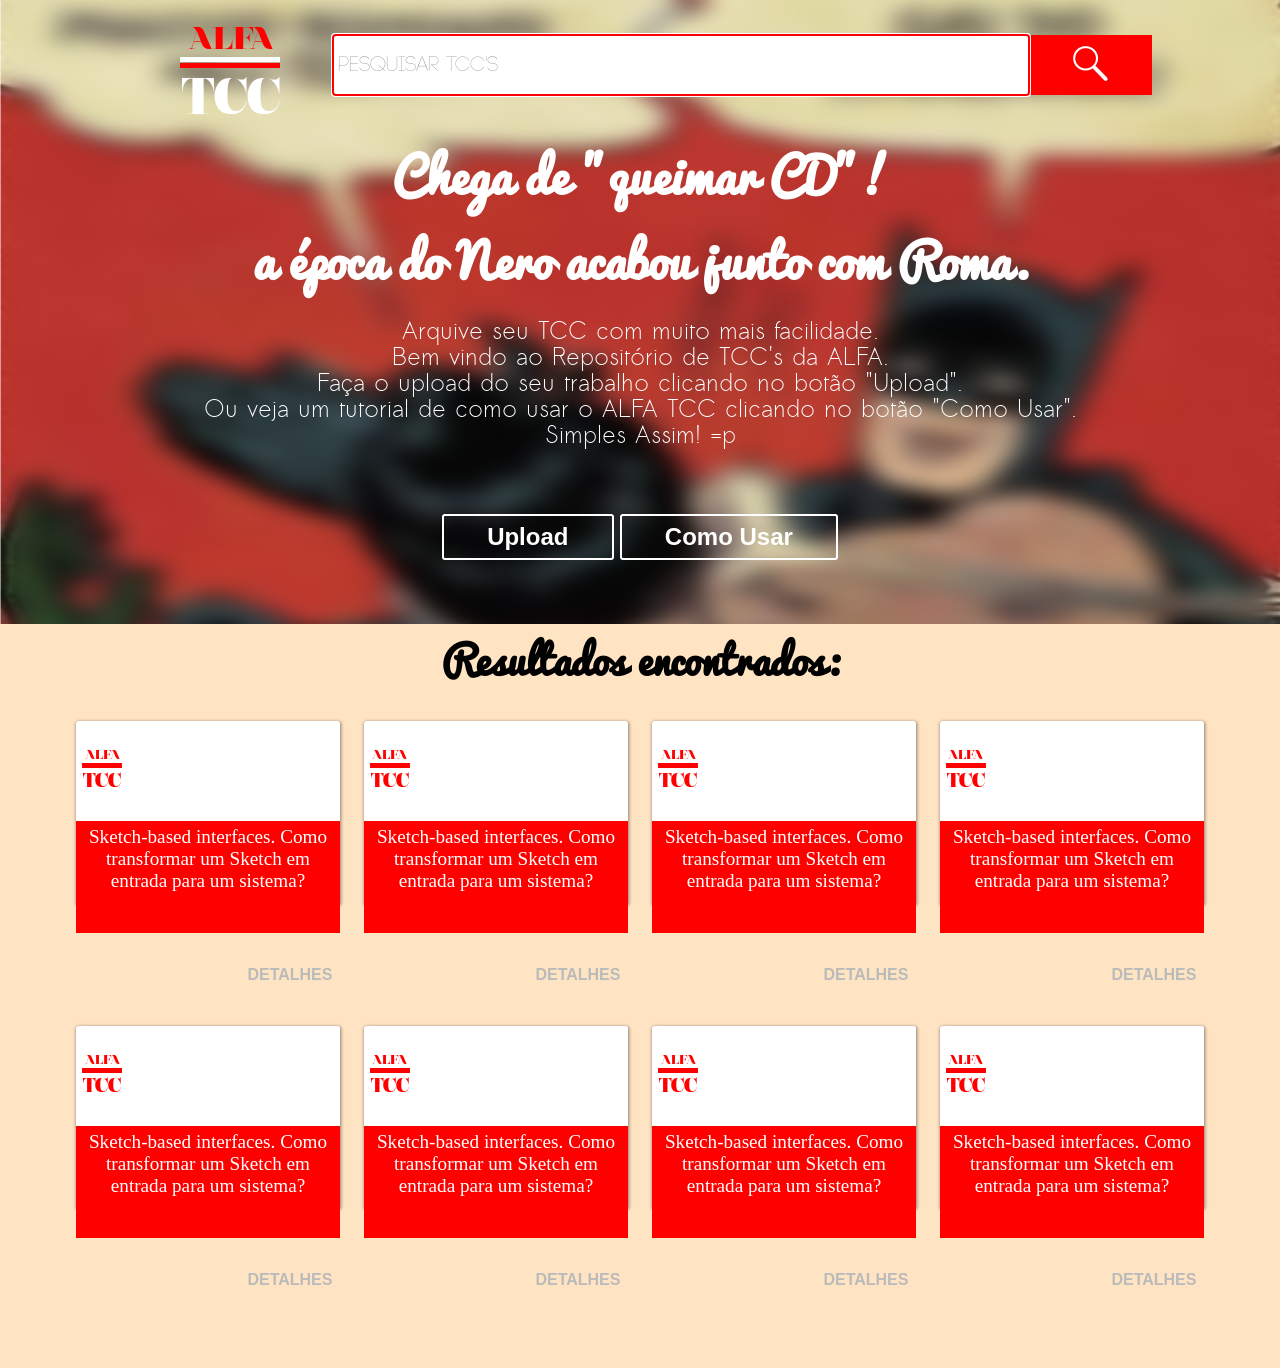
<file: index.html>
<!DOCTYPE html>
<html>
	<head>
		<meta charset="UTF-8">
		<meta name="viewport" content="width=device-width, initial-scale=1">
		<title>
			Pesquisa TCC's
		</title> 
		 <link rel="import" href="http://www.polymer-project.org/components/font-roboto/roboto.html">
		 <link rel="import" href="http://www.polymer-project.org/components/paper-ripple/paper-ripple.html">
		 <link rel="stylesheet" type="text/css" href="style.css">
	</head> 
	<body>
		<header id="container">
			<div id="linhaLogoECampoPesquisa">
				<div id="camposLogoEInputPesquisa">
					<div class="logo">
						ALFA
						<hr class="linhaLogo linhaAlfa">
						<hr class="linhaLogo">
						<span class="textoLogoTCC">TCC</span>
					</div>
					<div id="campoPesquisaTCC">	
						<input type="text" id="inputPesquisaTCC" placeholder="Pesquisar TCC's" autofocus></input>
						<button type="button" id="botaoPesquisar">
							<img src="./imagens/search.png" alt="Pesquisar" />
						</button>
					</div>
				</div>
			</div>
			<article id="containerTituloTCC">
				<section class="textoTitulo" id="tituloTCC">
					Chega de "queimar CD"!<br>
					a época do Nero acabou junto com Roma.
				</section>
				<br>
				<section class="textoTitulo" id="subTituloTCC">
					Arquive seu TCC com muito mais facilidade.<br>
					Bem vindo ao Repositório de TCC's da ALFA.<br>
					Faça o upload do seu trabalho clicando no botão "Upload".<br>
					Ou veja um tutorial de como usar o ALFA TCC clicando no botão "Como Usar".<br>
					Simples Assim! =p
				</section>
			</article>

			<div id="containerBotoes">
				<button class="botao" id="botaoUpload">Upload</button>
				<button class="botao" id="botaoComoUsar">Como Usar</button>
			</div>

		</header>
		<footer id="resultadoPesquisa">
			<section id="tituloResultados">
				Resultados encontrados:
			</section>

			<div id="containerResultados">
				<div class="linhaGridResultado">
					<div class="par-coluna">
						<div class="coluna coluna1">
							<section class="card-resultado-encontrado">
								<div class="logo logo-card">
									ALFA
									<hr class="linhaLogo linha-logo-card">
									<span class="textoLogoTCC textoLogoTCCResultado">TCC</span>
								</div>
								<section class="titulo-tccs-encontrados">	
									Sketch-based interfaces. Como transformar um Sketch em entrada para um sistema?
								</section>
								<div class="barra-botoes-card">
									<div class="barra-rodape">
										<button type="button" class="botao botao-detalhes-card">DETALHES</button>
									</div>
								</div>
							</section>
						</div>
						<div class="coluna coluna2">
							<section class="card-resultado-encontrado">
								<div class="logo logo-card">
									ALFA
									<hr class="linhaLogo linha-logo-card">
									<span class="textoLogoTCC textoLogoTCCResultado">TCC</span>
								</div>
								<section class="titulo-tccs-encontrados">	
									Sketch-based interfaces. Como transformar um Sketch em entrada para um sistema?
								</section>
								<div class="barra-botoes-card">
									<div class="barra-rodape">
										<button type="button" class="botao botao-detalhes-card">DETALHES</button>
									</div>
								</div>
							</section>
						</div>
					</div>
					<div class="par-coluna">
						<div class="coluna coluna3">
							<section class="card-resultado-encontrado">
								<div class="logo logo-card">
									ALFA
									<hr class="linhaLogo linha-logo-card">
									<span class="textoLogoTCC textoLogoTCCResultado">TCC</span>
								</div>
								<section class="titulo-tccs-encontrados">	
									Sketch-based interfaces. Como transformar um Sketch em entrada para um sistema?
								</section>
								<div class="barra-botoes-card">
									<div class="barra-rodape">
										<button type="button" class="botao botao-detalhes-card">DETALHES</button>
									</div>
								</div>
							</section>
						</div>
						<div class="coluna coluna4">
							<section class="card-resultado-encontrado">
								<div class="logo logo-card">
									ALFA
									<hr class="linhaLogo linha-logo-card">
									<span class="textoLogoTCC textoLogoTCCResultado">TCC</span>
								</div>
								<section class="titulo-tccs-encontrados">	
									Sketch-based interfaces. Como transformar um Sketch em entrada para um sistema?
								</section>
								<div class="barra-botoes-card">
									<div class="barra-rodape">
										<button type="button" class="botao botao-detalhes-card">DETALHES</button>
									</div>
								</div>
							</section>
						</div>
					</div>
				</div>
			
				<div class="linhaGridResultado">
					<div class="par-coluna">
						<div class="coluna coluna1">
							<section class="card-resultado-encontrado">
								<div class="logo logo-card">
									ALFA
									<hr class="linhaLogo linha-logo-card">
									<span class="textoLogoTCC textoLogoTCCResultado">TCC</span>
								</div>
								<section class="titulo-tccs-encontrados">	
									Sketch-based interfaces. Como transformar um Sketch em entrada para um sistema?
								</section>
								<div class="barra-botoes-card">
									<div class="barra-rodape">
										<button type="button" class="botao botao-detalhes-card">DETALHES</button>
									</div>
								</div>
							</section>
						</div>
						<div class="coluna coluna2">
							<section class="card-resultado-encontrado">
								<div class="logo logo-card">
									ALFA
									<hr class="linhaLogo linha-logo-card">
									<span class="textoLogoTCC textoLogoTCCResultado">TCC</span>
								</div>
								<section class="titulo-tccs-encontrados">	
									Sketch-based interfaces. Como transformar um Sketch em entrada para um sistema?
								</section>
								<div class="barra-botoes-card">
									<div class="barra-rodape">
										<button type="button" class="botao botao-detalhes-card">DETALHES</button>
									</div>
								</div>
							</section>
						</div>
					</div>
					<div class="par-coluna">
						<div class="coluna coluna3">
							<section class="card-resultado-encontrado">
								<div class="logo logo-card">
									ALFA
									<hr class="linhaLogo linha-logo-card">
									<span class="textoLogoTCC textoLogoTCCResultado">TCC</span>
								</div>
								<section class="titulo-tccs-encontrados">	
									Sketch-based interfaces. Como transformar um Sketch em entrada para um sistema?
								</section>
								<div class="barra-botoes-card">
									<div class="barra-rodape">
										
										<button type="button" class="botao botao-detalhes-card">DETALHES</button>
									</div>
								</div>
							</section>
						</div>
						<div class="coluna coluna4">
							<section class="card-resultado-encontrado">
								<div class="logo logo-card">
									ALFA
									<hr class="linhaLogo linha-logo-card">
									<span class="textoLogoTCC textoLogoTCCResultado">TCC</span>
								</div>
								<section class="titulo-tccs-encontrados">	
									Sketch-based interfaces. Como transformar um Sketch em entrada para um sistema?
								</section>
								<div class="barra-botoes-card">
									<div class="barra-rodape">
									
										<button type="button" class="botao botao-detalhes-card">DETALHES</button>
									</div>
								</div>
							</section>
						</div>
					</div>
				</div>	
			</div>
		</footer>
	</body>
</html>

<script type="text/javascript">
	
	var obtenhaElemento = function(id){
		return document.getElementById(id) || document.getElementsByClassName(id);
	};

	window.onload = function(){
		//obtenhaElemento('inputPesquisaTCC')
	};

</script>
</file>
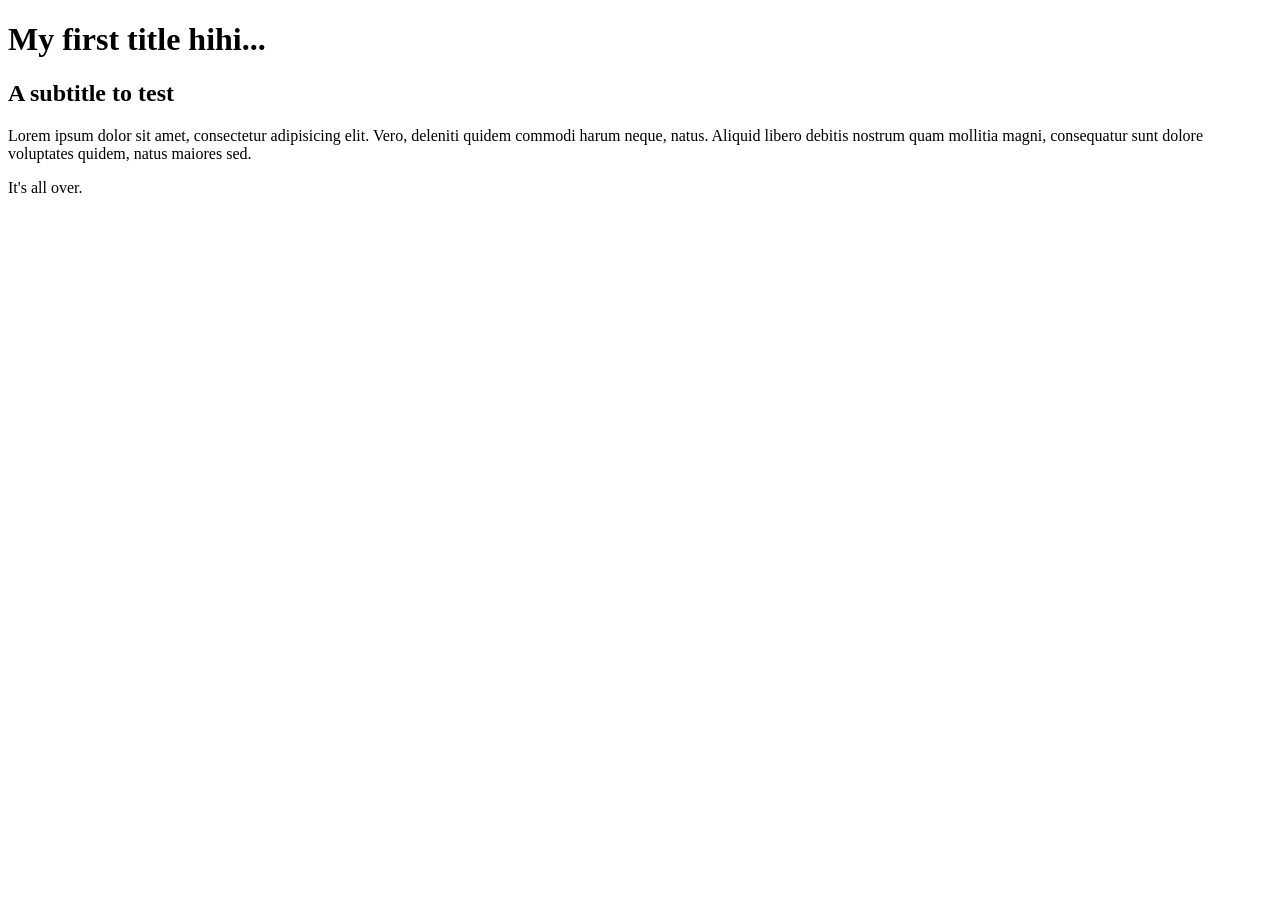
<file: PagesGit.html>
<!DOCTYPE html>
<html lang="en">
<head>
	<meta charset="UTF-8">
	<title>My first web page</title>
</head>
<body>
	<header>
		<h1>My first title hihi...</h1>
	</header>
	<article>
		<h2>A subtitle to test</h2>
		<p>Lorem ipsum dolor sit amet, consectetur adipisicing elit. Vero, deleniti quidem commodi harum neque, natus. Aliquid libero debitis nostrum quam mollitia magni, consequatur sunt dolore voluptates quidem, natus maiores sed.</p>
	</article>
	<footer>
		<p>It's all over.</p>
	</footer>
</body>
</html>
</file>
<file: style.css>
*, *:before, *:after {
	-webkit-box-sizing: border-box;
    -moz-box-sizing: border-box;
    box-sizing: border-box;
}

@font-face {
	font-family: "Sawasdee";
	src: url("./fonts/Sawasdee.ttf");
}

@font-face {
	font-family: "Nouvelle Vague";
	src: url("./fonts/nouvelle_vague_final.ttf");
}

@font-face {
	font-family: "Code_Light_Font";
	src: url("./fonts/CODE_Light.otf");
}

@font-face {
	font-family: "Pacifico";
	src: url("./fonts/Pacifico.ttf");
}

body{
	margin: 0;
	font-size: 16px;
}

#container{
	background-repeat-x: initial;
	background-repeat-y: initial;
	background-position-x: 0%;
	background-position-y: 20%;
	background-image: url("./imagens/ImagemTCCxXx.svg");
	height: auto;
	position: relative;
	overflow-x: hidden;
	overflow-y: hidden;
	background-size: cover;
	padding-top: 20px;
}

#camposLogoEInputPesquisa{
	display: inline-flex;
	display: -webkit-box;
	margin-left: 10%;
	margin-right: 10%;
}

#inputPesquisaTCC{
	width: 85%;
	padding-top: 5px;
	padding-bottom: 5px;
	font-size: 1.3em;
	font-family: Code_Light_Font;
	border-left-color: rgb(255, 0, 0);
	border-left-width: thick;
	border-bottom: 0px;
	border-top: 0px;
	border-right: 0px;
	border-left: 0px;
	padding-left: 5px;
	outline-color: rgb(255, 0, 0);
	height:	47px;
}

#linhaLogoECampoPesquisa{
	height: 100px;
}

.logo{
	width: 20%;
	font-size: 2em;
	font-weight: bold;
	color: rgb(255, 0, 0);
	text-align: center;	
	font-family: Nouvelle Vague;
}

.linhaLogo{
	margin-top: 1px;
	margin-bottom: 1px;
	width: 100px;
	height: 5px;
	background-color: rgb(255, 0, 0);	
	border-width: 0px;
}

.textoLogoTCC{
	color: #fff;
	font-size: 1.6em;
}

.linhaAlfa{
	background-color: rgb(255, 255, 255);		
}

#pesquisarTCC{
	padding-top: 5px;
	padding-bottom: 5px;
}

#containerTituloTCC{
	text-align: center;
	margin: 12px;
}

.botao{
	color: #fff;
	width: auto;
	border-radius: 3px;
	cursor: pointer;
	text-decoration: none;
	padding: .3em 1.8em .3em 1.8em;
	border: 2px solid #fff;
	background: transparent;
	font-weight: bold;
	font-size: 1.5rem;
	outline: none;
}

.botao:hover{
	background: #fff;
	color: #000;
}

#botaoPesquisar{
	outline: none;
}

#containerBotoes{
	width: 100%;
	text-align: center;
	/*margin-top: 10%;
	margin-bottom: 50px;*/
	margin-top: 5%;
	margin-bottom: 5%;
}

.textoTitulo{
	color: #fff;
}

#tituloTCC{
	font-size: 2.5em;
	font-weight: bold;
	font-family: Pacifico;
}

#subTituloTCC{
	font-size: 1.2em;
	font-family: Sawasdee;
}

/*INPUT COM PESQUISA*/

#campoPesquisaTCC {
	width: 80%;
	height: 100%;
	margin-top: 1.5%;
}

#campoPesquisaTCC input {
	display: block;
	float: left;
	height: 60px;
	line-height: 40px;
}

#campoPesquisaTCC button {
	display: block;
	height: 60px;
	margin: 0;
	margin-left: 160px;
	padding: 4px;
	width: 15%;
	background: rgb(255,0,0);
	border: 0;
}

#campoPesquisaTCC button img {
	height: 35px;
	width: 35px;
}

@media(max-width: 700px){
	#camposLogoEInputPesquisa {
		display: block;
		margin: 0%;
	}	
	.logo{
		width: 100%;
	}
	#campoPesquisaTCC {
		width: 100%;
	}
	#inputPesquisaTCC{
		width: 91%;
	}
	#linhaLogoECampoPesquisa{
		height: 200px;
	}
	#campoPesquisaTCC button{
		width: 9%;
	}
	#container{
		background-position: center;
	}
}

@media(max-width: 500px){
	#inputPesquisaTCC{
		width: 84%;
	}
	
	#campoPesquisaTCC button{
		width: 16%;
	}
}

@media(min-width: 1024px){
	#tituloTCC{
		font-size: 3em;
	}

	#subTituloTCC{
		font-size: 1.5em;
	}

	#containerBotoes {
		font-size: 1.5em;
	}
}

@media(max-width: 450px){
	.botao{
		width: 80%;
		margin-bottom: 20px;
		font-size: 1.4rem;
	}
}	

footer{
	background-color: bisque;
}

#tituloResultados{
	font-size: 2.5em;
	font-weight: bold;
	font-family: Pacifico;
	color: #000;
	text-align: center;
}

#resultadoPesquisa{
	/*display: none;*/
}

#containerResultados{
	width: 100%;
	height: auto;
	display: block;
	padding-left: 5%;
	padding-right: 5%;
	padding-bottom: 5%;
}

.textoLogoTCCResultado{
	color: rgb(255, 0, 0);
}

.logo-card{
	font-size: 0.8em;
	margin-top: 3%;
	text-align: center;
	padding-top: 10%;
	height: 100px;
}

.linha-logo-card{
	width: 40px;
}

.titulo-tccs-encontrados{
	background: rgb(255, 0, 0);
	text-align: center;
	font-size: 1.2rem;
	font-family: serif;
	color: #fff;
	height: 7rem;
	padding: 5px;
}

.barra-botoes-card{
	text-align: center;
	height: 35%;
	padding-top: 25%;
	position: relative;
}

.botao-detalhes-card{
	text-decoration: none;
	/*color: rgb(255, 0, 0);
	font-family: sans-serif;*/
	color: #bbb;
	width: auto;
	border-radius: 0px;
	cursor: pointer;
	padding: .3em 0.5em .3em 0.5em;
	border: none;
	font-size: 1rem;
	outline: none;
	position: relative;
	float: right;
	transition: all 1s ease;
	font-family: RobotoDraft, 'Helvetica Neue', Helvetica, Arial;
}

.botao-detalhes-card:hover{
	background: rgba(255,0,0,1);
	color: #ffffff;
}

.card-resultado-encontrado{
	width: 100%;
	background: #fff;
	height: 60%;
	box-shadow: 0.5px 1px 3px 1px rgba(0, 0, 0, 0.3555);
	border-radius: 2.5px;
	margin-top: 10%;
}

.linhaGridResultado{
	width: 100%;
	display: inline-flex;
	display: -webkit-box;
}

.par-coluna{
	display: inline-flex;
	display: -webkit-box;
	width: 50%;
}

.coluna{
	width: 46%;		
}

.coluna1, .coluna3{
	margin-right: 4%;
}

.coluna1, .coluna3{
	margin-left: 2%; 
}

.barra-botoes-card hr{
	margin: 0px;

}

.barra-rodape {
	height: 38px;
	position: absolute;
	bottom: 0;
	right: 0;
	width: 100%;
}

@media(max-width: 1000px){
	
	.linhaGridResultado{
		display: block;
	}

	.par-coluna{
		width: 100%;
	}

	.card-resultado-encontrado {
		height: 70%;
	}
}

@media(max-width: 550px){
	
	.linhaGridResultado{
		display: block;
	}

	.par-coluna{
		display: block;
	}

	.coluna{
		width: 100%;
		margin: 0px;
	}

	.card-resultado-encontrado {
		height: 70%;
	}
}
</file>
